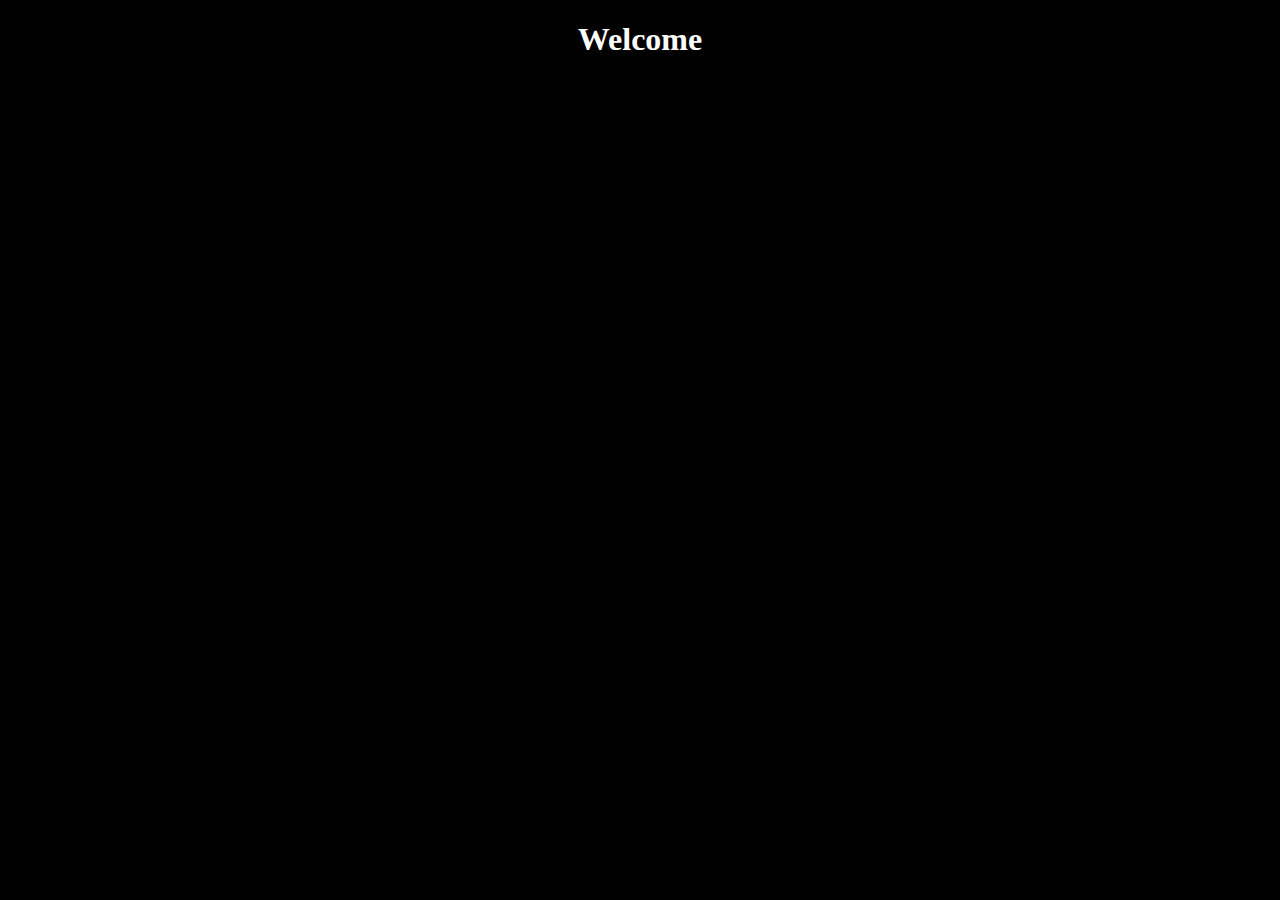
<file: index.html>
<!DOCTYPE html>
<html>
    <head>
        <title>
            Index
        </title>
        <link rel="stylesheet" href="index.css">
    </head>
    <body>
        <h1>
            Welcome
        </h1>
        <script src="index.js"></script>
        <button onclick = "SecretButton()">
            Secret Button
        </button>
    </body>
</html>
</file>
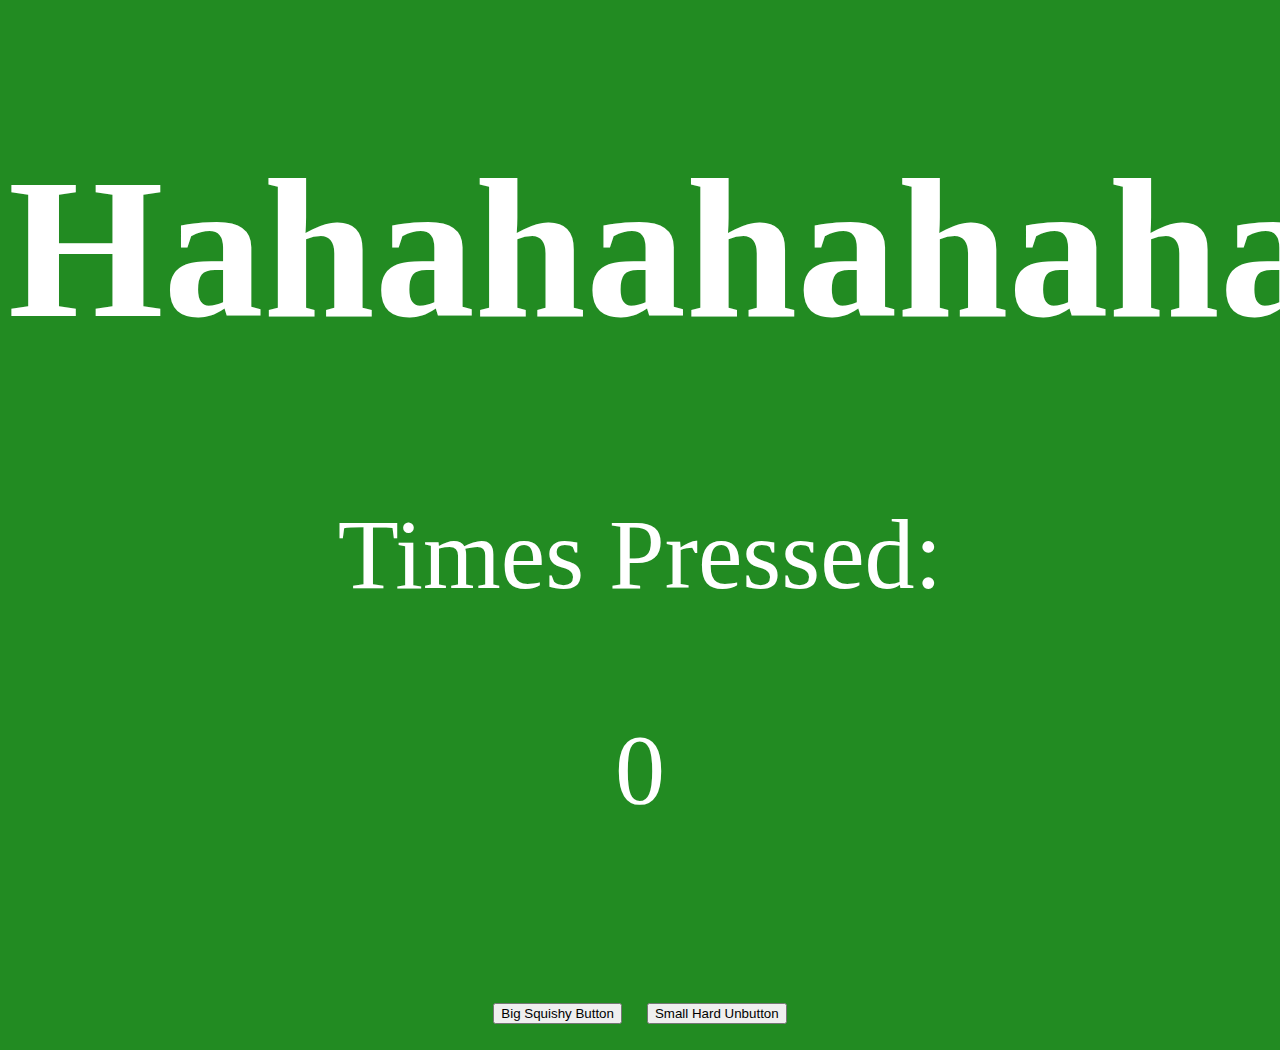
<file: Counting.html>
<!DOCTYPE html>
<html>
    <head>
        <title>
            "Welcome"
        </title>
        <link rel="stylesheet" href="Counting.css">
    </head>
    <body>
        <h1>
            Hahahahahaha
        </h1>
        <p>
            Times Pressed:
        </p>
        <p id="Presses">
            0
        </p>
        <script src="Counting.js"></script>
        <button onclick="push()">
            Big Squishy Button
        </button>
        <button onclick="unpush()">
            Small Hard Unbutton
        </button>
    </body>
</html>
</file>
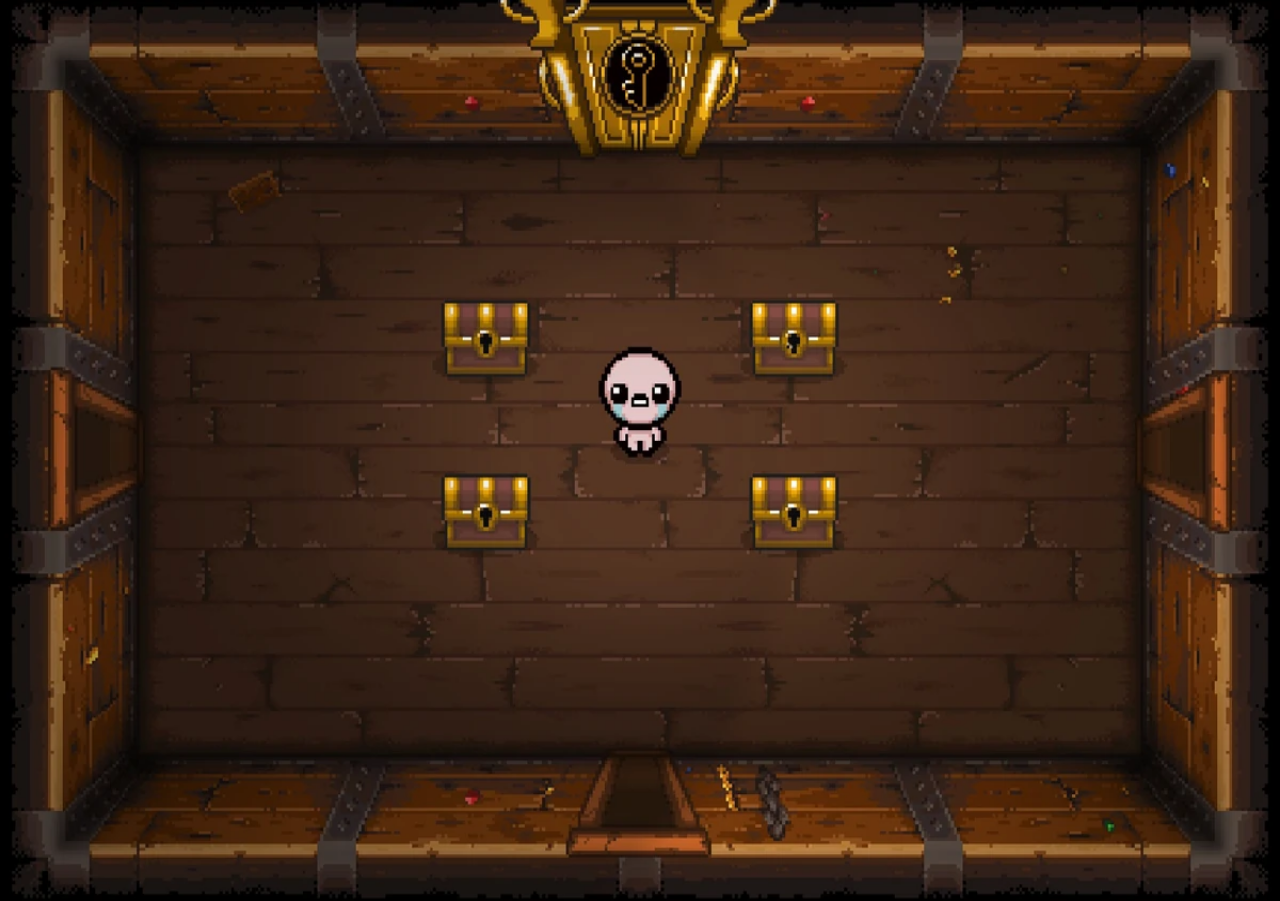
<file: Heaven.html>
<!DOCTYPE html>
<html>
    <head>
       <link rel="stylesheet" href="Heaven.css">
    </head>
    <body>
        <script src="Heaven.js"></script>
        <a id="chest1" onclick="chest1()"></a>
        <a id="chest2" onclick="chest2()"></a>
        <a id="chest3" onclick="chest3()"></a>
        <a id="chest4" onclick="chest4()"></a>
    </body>
</html>
</file>
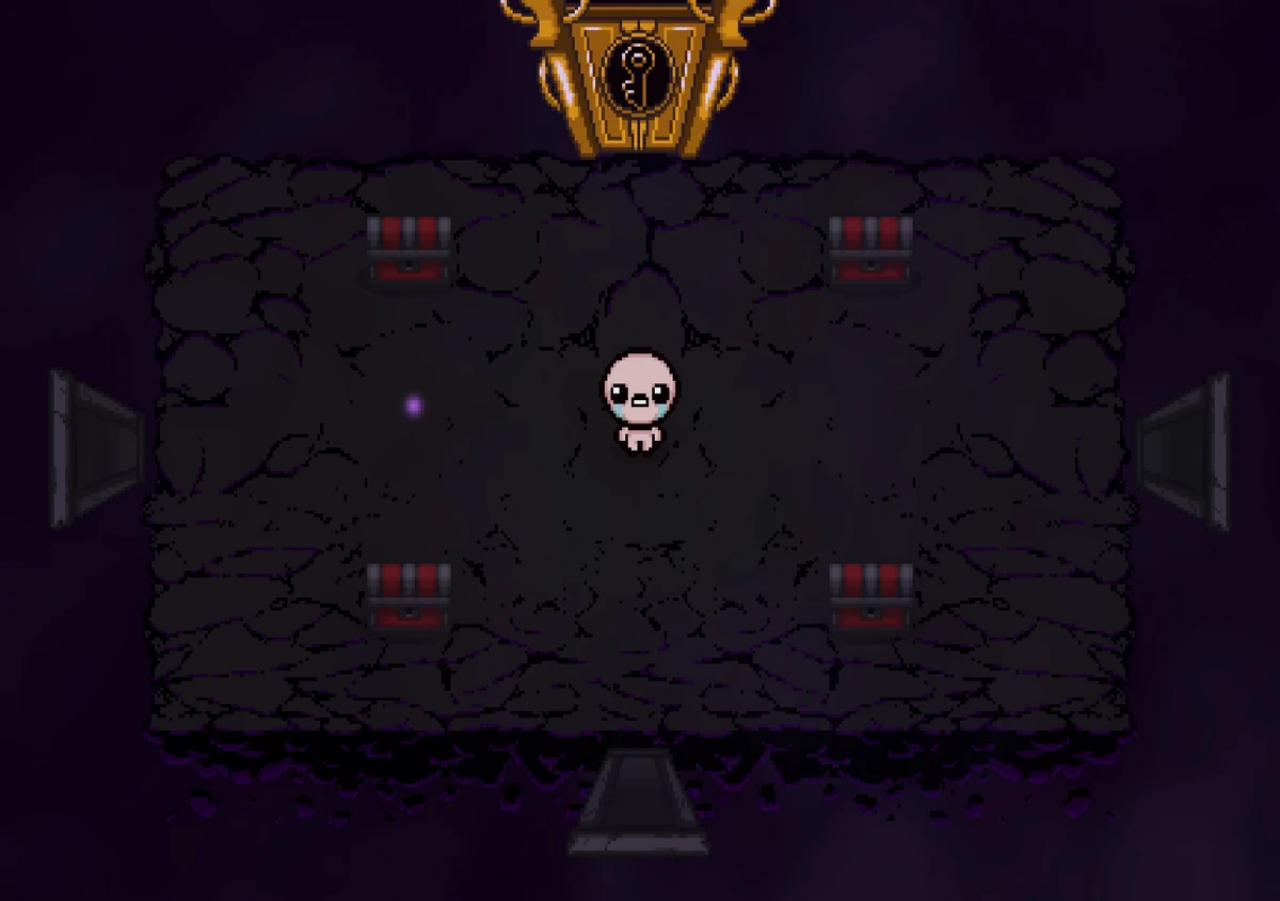
<file: Hell.html>
<!DOCTYPE html>
<html>
    <head>
        <title>
            Lower
        </title>
        <link rel="stylesheet" href="Hell.css"></link>
    </head>
    <body>
        <script src="Hell.js"></script>
        <a id="chest1" onclick="chest1()"></a>
        <a id="chest2" onclick="chest2()"></a>
        <a id="chest3" onclick="chest3()"></a>
        <a id="chest4" onclick="chest4()"></a>
    </body>
</html>
</file>
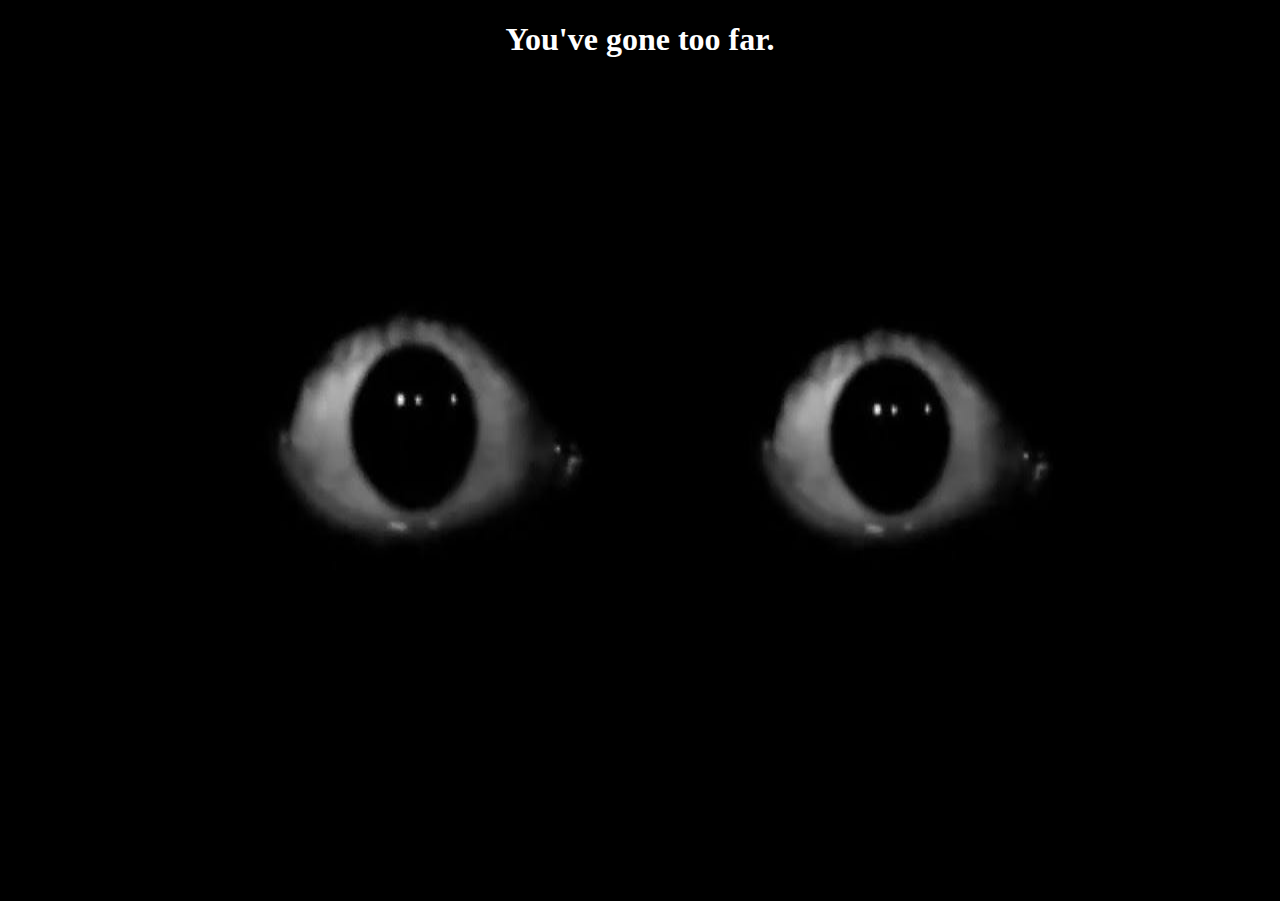
<file: Too_Far.html>
<!DOCTYPE html>
<html>
    <head>
        <title>
            You Shouldn't Be Here
        </title>
        <link rel="stylesheet" href="Too_Far.css">
    </head>
    <body>
        <h1>
            You've gone too far.
        </h1>
    </body>
</html>
</file>
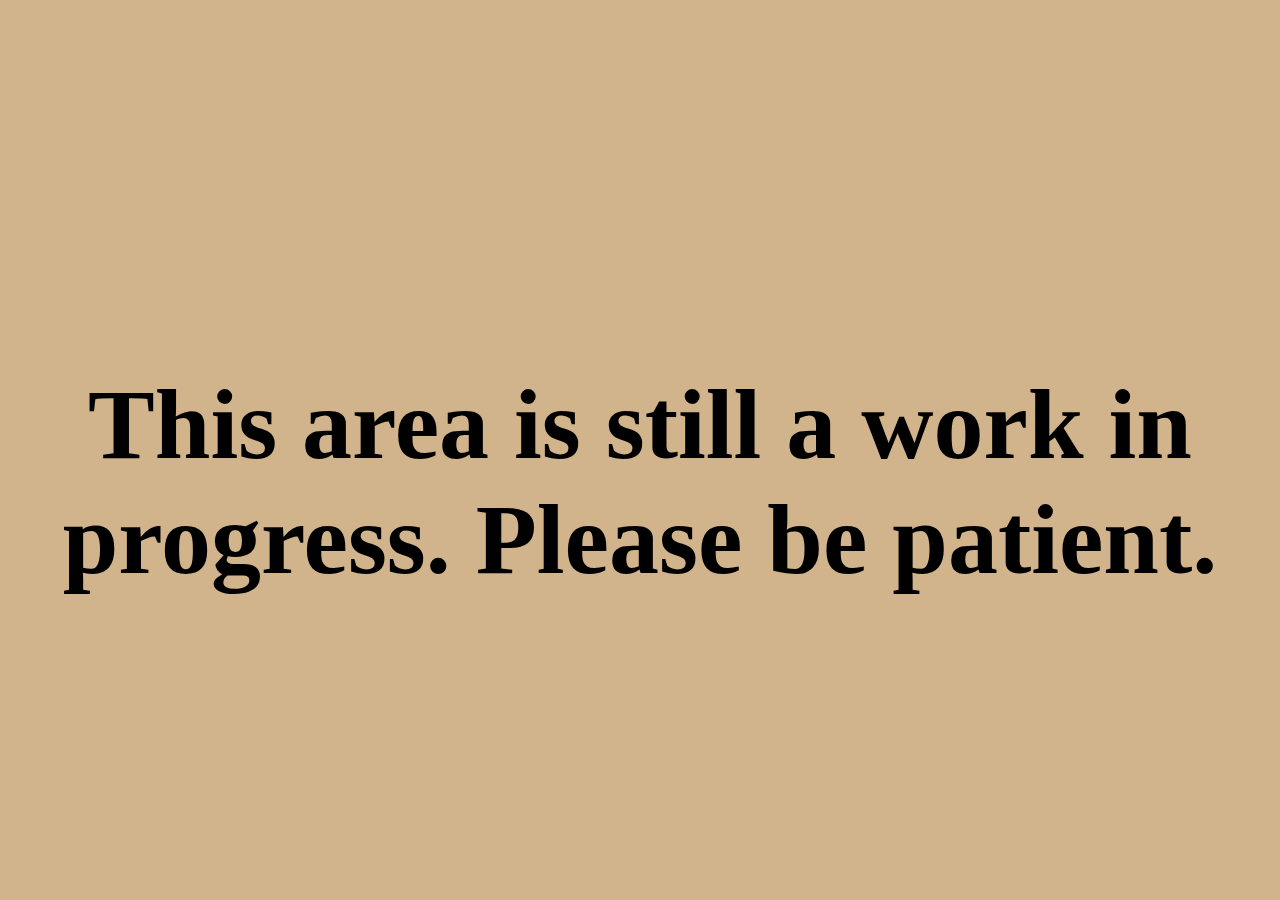
<file: wip.html>
<!DOCTYPE html>
<html>
    <head>
        <title>
            End of the road
        </title>
        <link rel="stylesheet" href="wip.css"></link>
    </head>
    <body>
        <h1>
            This area is still a work in progress. Please be patient.
        </h1>
    </body>
</html>
</file>
<file: index.css>
body{
    background-color: black;
    color:white
}
h1{
    text-align: center;
}
button{
    background-color:transparent;
    border-color:transparent;
    position:absolute;
    left: 1250px;
    top: 550px;
}
button:hover{
    cursor:pointer;
    background-color: white;
    border-color: white;
}
</file>
<file: Counting.css>
body{
    font-family:'Comic Sans MS';
    font-size:100px;
    text-align:center;
    background-color:forestgreen;
    color:white;
}
button{
    cursor:pointer;
}
</file>
<file: Heaven.css>
body{
    background-image: url(Chest.jpg);
    background-repeat: no-repeat;
    background-size: 100% 100%;
    min-height: 98.3vh;

    text-align:end;
    color:white;
    font-size: xx-large;
    
}
#chest1{
    width:8vw;
    height:10vh;
    background-color: transparent;
    position:absolute;
    left:34%;
    top:33%;
}
#chest1:hover{
    cursor:pointer;
}
#chest2{
    width:8vw;
    height:10vh;
    background-color: transparent;
    position:absolute;
    left: 34%;
    top:53%;
    
}
#chest2:hover{
    cursor:pointer;
}
#chest3{
    width:8vw;
    height:10vh;
    background-color: transparent;
    position:absolute;
    right:34%;
    top:33%;
    
}
#chest3:hover{
    cursor:pointer;
}
#chest4{
    width:8vw;
    height:10vh;
    background-color: transparent;
    position:absolute;
    right:34%;
    top:53%;
    
}
#chest4:hover{
    cursor:pointer;
}
</file>
<file: Hell.css>
body{
    background-image:url(Dark_Room.jpg) ;
    background-repeat: no-repeat;
    background-size: 100% 100%;
    min-height: 98.3vh;

}
#chest1{
    width:8vw;
    height:10vh;
    position:absolute;
    left:28%;
    top:24%;
    background-color: transparent;
}
#chest1:hover{
    cursor: pointer;
}
#chest2{
    width:8vw;
    height:10vh;
    position:absolute;
    left:28%;
    top:62%;
    background-color: transparent;
}
#chest2:hover{
    cursor: pointer;
}
#chest3{
    width:8vw;
    height:10vh;
    position:absolute;
    left:64%;
    top:24%;
    background-color: transparent;
}
#chest3:hover{
    cursor: pointer;
}
#chest4{
    width:8vw;
    height:10vh;
    position:absolute;
    left:64%;
    top:62%;
    background-color: transparent;
}
#chest4:hover{
    cursor: pointer;
}
</file>
<file: Too_Far.css>
body{
    background-image: url(Too_Far.jpg);
    background-repeat: no-repeat;
    background-size: 100% 100%;
    min-height: 96.8vh;
}
h1{
    color:white;
    text-align: center;
}
</file>
<file: wip.css>
body{
    background-color: tan;
}
h1{
    position: relative;
    top:300px;
    text-align:center;
    font-size:100px
}
</file>
